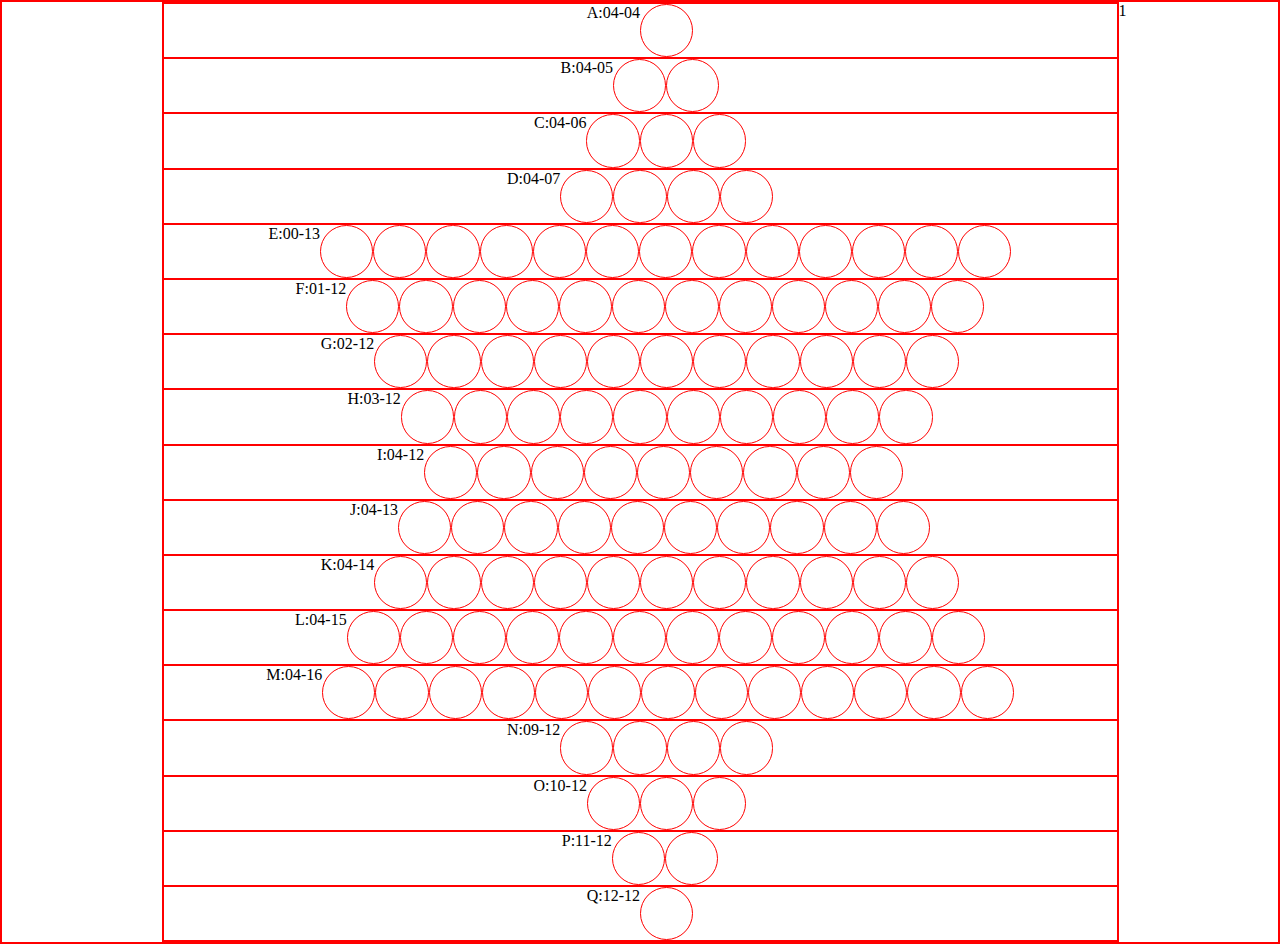
<file: index.html>
<!DOCTYPE html>
<html lang="en">
<head>
    <meta charset="UTF-8">
    <meta name="viewport" content="width=device-width, initial-scale=1.0">
    <title>Chalmers Checkers</title>
    <link rel="stylesheet" href="style.css">
</head>
<body>
    <div class="board" id="board">
            <div class="board-row row-a">A:04-04
                <div data-row="0" data-col="4" class="boardCell empty p1Starting" id="a5"></div>
            </div>
            <div class="board-row row-b">B:04-05
                <div data-row="1" data-col="4" class="boardCell empty p1Starting" id="b5"></div>
                <div data-row="1" data-col="5" class="boardCell empty p1Starting" id="b6"></div>
            </div>
            <div class="board-row row-c">C:04-06
                <div data-row="2" data-col="4" class="boardCell empty p1Starting" id="c5"></div>
                <div data-row="2" data-col="5" class="boardCell empty p1Starting" id="c6"></div>
                <div data-row="2" data-col="6" class="boardCell empty p1Starting" id="c7"></div>
            </div>
            <div class="board-row row-d">D:04-07
                <div data-row="3" data-col="4" class="boardCell empty p1Starting"></div>
                <div data-row="3" data-col="5" class="boardCell empty p1Starting"></div>
                <div data-row="3" data-col="6" class="boardCell empty p1Starting"></div>
                <div data-row="3" data-col="7" class="boardCell empty p1Starting"></div>
            </div>
            <div class="board-row row-e">E:00-13
                <div data-row="4" data-col="0" class="boardCell empty"></div>
                <div data-row="4" data-col="1" class="boardCell empty"></div>
                <div data-row="4" data-col="2" class="boardCell empty"></div>
                <div data-row="4" data-col="3" class="boardCell empty"></div>
                <div data-row="4" data-col="4" class="boardCell empty"></div>
                <div data-row="4" data-col="5" class="boardCell empty"></div>
                <div data-row="4" data-col="6" class="boardCell empty"></div>
                <div data-row="4" data-col="7" class="boardCell empty"></div>
                <div data-row="4" data-col="8" class="boardCell empty"></div>
                <div data-row="4" data-col="9" class="boardCell empty"></div>
                <div data-row="4" data-col="10" class="boardCell empty"></div>
                <div data-row="4" data-col="11" class="boardCell empty"></div>
                <div data-row="4" data-col="12" class="boardCell empty"></div>
            </div>
            <div class="board-row row-f">F:01-12
                <div data-row="5" data-col="1" class="boardCell empty"></div>
                <div data-row="5" data-col="2" class="boardCell empty"></div>
                <div data-row="5" data-col="3" class="boardCell empty"></div>
                <div data-row="5" data-col="4" class="boardCell empty"></div>
                <div data-row="5" data-col="5" class="boardCell empty"></div>
                <div data-row="5" data-col="6" class="boardCell empty"></div>
                <div data-row="5" data-col="7" class="boardCell empty"></div>
                <div data-row="5" data-col="8" class="boardCell empty"></div>
                <div data-row="5" data-col="9" class="boardCell empty"></div>
                <div data-row="5" data-col="10" class="boardCell empty"></div>
                <div data-row="5" data-col="11" class="boardCell empty"></div>
                <div data-row="5" data-col="12" class="boardCell empty"></div>
            </div>
            <div class="board-row row-g">G:02-12
                <div data-row="6" data-col="2" class="boardCell empty"></div>
                <div data-row="6" data-col="3" class="boardCell empty"></div>
                <div data-row="6" data-col="4" class="boardCell empty"></div>
                <div data-row="6" data-col="5" class="boardCell empty"></div>
                <div data-row="6" data-col="6" class="boardCell empty"></div>
                <div data-row="6" data-col="7" class="boardCell empty"></div>
                <div data-row="6" data-col="8" class="boardCell empty"></div>
                <div data-row="6" data-col="9" class="boardCell empty"></div>
                <div data-row="6" data-col="10" class="boardCell empty"></div>
                <div data-row="6" data-col="11" class="boardCell empty"></div>
                <div data-row="6" data-col="12" class="boardCell empty"></div>
            </div>
            <div class="board-row row-h">H:03-12
                <div data-row="7" data-col="3" class="boardCell empty"></div>
                <div data-row="7" data-col="4" class="boardCell empty"></div>
                <div data-row="7" data-col="5" class="boardCell empty"></div>
                <div data-row="7" data-col="6" class="boardCell empty"></div>
                <div data-row="7" data-col="7" class="boardCell empty"></div>
                <div data-row="7" data-col="8" class="boardCell empty"></div>
                <div data-row="7" data-col="9" class="boardCell empty"></div>
                <div data-row="7" data-col="10" class="boardCell empty"></div>
                <div data-row="7" data-col="11" class="boardCell empty"></div>
                <div data-row="7" data-col="12" class="boardCell empty"></div>
            </div>
            <div class="board-row row-i">I:04-12
                <div data-row="8" data-col="4" class="boardCell empty"></div>
                <div data-row="8" data-col="5" class="boardCell empty"></div>
                <div data-row="8" data-col="6" class="boardCell empty"></div>
                <div data-row="8" data-col="7" class="boardCell empty"></div>
                <div data-row="8" data-col="8" class="boardCell empty"></div>
                <div data-row="8" data-col="9" class="boardCell empty"></div>
                <div data-row="8" data-col="10" class="boardCell empty"></div>
                <div data-row="8" data-col="11" class="boardCell empty"></div>
                <div data-row="8" data-col="12" class="boardCell empty"></div>
            </div>
            <div class="board-row row-j">J:04-13
                <div data-row="9" data-col="4" class="boardCell empty"></div>
                <div data-row="9" data-col="5" class="boardCell empty"></div>
                <div data-row="9" data-col="6" class="boardCell empty"></div>
                <div data-row="9" data-col="7" class="boardCell empty"></div>
                <div data-row="9" data-col="8" class="boardCell empty"></div>
                <div data-row="9" data-col="9" class="boardCell empty"></div>
                <div data-row="9" data-col="10" class="boardCell empty"></div>
                <div data-row="9" data-col="11" class="boardCell empty"></div>
                <div data-row="9" data-col="12" class="boardCell empty"></div>
                <div data-row="9" data-col="13" class="boardCell empty"></div>
            </div>
            <div class="board-row row-k">K:04-14
                <div data-row="10" data-col="4" class="boardCell empty"></div>
                <div data-row="10" data-col="5" class="boardCell empty"></div>
                <div data-row="10" data-col="6" class="boardCell empty"></div>
                <div data-row="10" data-col="7" class="boardCell empty"></div>
                <div data-row="10" data-col="8" class="boardCell empty"></div>
                <div data-row="10" data-col="9" class="boardCell empty"></div>
                <div data-row="10" data-col="10" class="boardCell empty"></div>
                <div data-row="10" data-col="11" class="boardCell empty"></div>
                <div data-row="10" data-col="12" class="boardCell empty"></div>
                <div data-row="10" data-col="13" class="boardCell empty"></div>
                <div data-row="10" data-col="14" class="boardCell empty"></div>

            </div>
            <div class="board-row row-l">L:04-15
                <div data-row="11" data-col="4" class="boardCell empty"></div>
                <div data-row="11" data-col="5" class="boardCell empty"></div>
                <div data-row="11" data-col="6" class="boardCell empty"></div>
                <div data-row="11" data-col="7" class="boardCell empty"></div>
                <div data-row="11" data-col="8" class="boardCell empty"></div>
                <div data-row="11" data-col="9" class="boardCell empty"></div>
                <div data-row="11" data-col="10" class="boardCell empty"></div>
                <div data-row="11" data-col="11" class="boardCell empty"></div>
                <div data-row="11" data-col="12" class="boardCell empty"></div>
                <div data-row="11" data-col="13" class="boardCell empty"></div>
                <div data-row="11" data-col="14" class="boardCell empty"></div>
                <div data-row="11" data-col="15" class="boardCell empty"></div>
            </div>
            <div class="board-row row-m">M:04-16
                <div data-row="12" data-col="4" class="boardCell empty"></div>
                <div data-row="12" data-col="5" class="boardCell empty"></div>
                <div data-row="12" data-col="6" class="boardCell empty"></div>
                <div data-row="12" data-col="7" class="boardCell empty"></div>
                <div data-row="12" data-col="8" class="boardCell empty"></div>
                <div data-row="12" data-col="9" class="boardCell empty"></div>
                <div data-row="12" data-col="10" class="boardCell empty"></div>
                <div data-row="12" data-col="11" class="boardCell empty"></div>
                <div data-row="12" data-col="12" class="boardCell empty"></div>
                <div data-row="12" data-col="13" class="boardCell empty"></div>
                <div data-row="12" data-col="14" class="boardCell empty"></div>
                <div data-row="12" data-col="15" class="boardCell empty"></div>
                <div data-row="12" data-col="16" class="boardCell empty"></div>
            </div>
            <div class="board-row row-n">N:09-12
                <div data-row="13" data-col="9" class="boardCell empty p2Starting"></div>
                <div data-row="13" data-col="10" class="boardCell empty p2Starting"></div>
                <div data-row="13" data-col="11" class="boardCell empty p2Starting"></div>
                <div data-row="13" data-col="12" class="boardCell empty p2Starting"></div>
            </div>
            <div class="board-row row-o">O:10-12
                <div data-row="14" data-col="10" class="boardCell empty p2Starting"></div>
                <div data-row="14" data-col="11" class="boardCell empty p2Starting"></div>
                <div data-row="14" data-col="12" class="boardCell empty p2Starting"></div>

            </div>
            <div class="board-row row-p">P:11-12
                <div data-row="15" data-col="11" class="boardCell empty p2Starting"></div>
                <div data-row="15" data-col="12" class="boardCell empty p2Starting"></div>
            </div>
            <div class="board-row row-q">Q:12-12
                <div data-row="16" data-col="12" class="boardCell empty p2Starting"></div>
            </div>
    </div>
    
    <script  src="./jsScripts/populateBoard.js"></script>1
</body>
</html>
</file>
<file: style.css>
* {
    margin: 0;
    padding: 0;
    border: 1px solid red;
}
body{
    display: grid;
    grid-template-columns: 1fr 6fr 1fr;
}

.board{
    grid-column: 2/3;
}

.board-row {
    display: flex;
    justify-content: center;
}

.boardCell {
    width: 4vw; /* Adjust cell size as needed */
    height: 4vw; /* Adjust cell size as needed */
    border-radius: 50%;
    display: flex;
    justify-content: center;
    align-items: center;
}

.piece{
    border-radius: 50%;
    display: flex;
    justify-content: center;
    align-items: center;
    width: 3.5vw;
    height: 3.5vw;
    background-color: blue;
}

.player1{
    background-color: blue;

}

.player2{
    background-color: orange;
}
</file>
